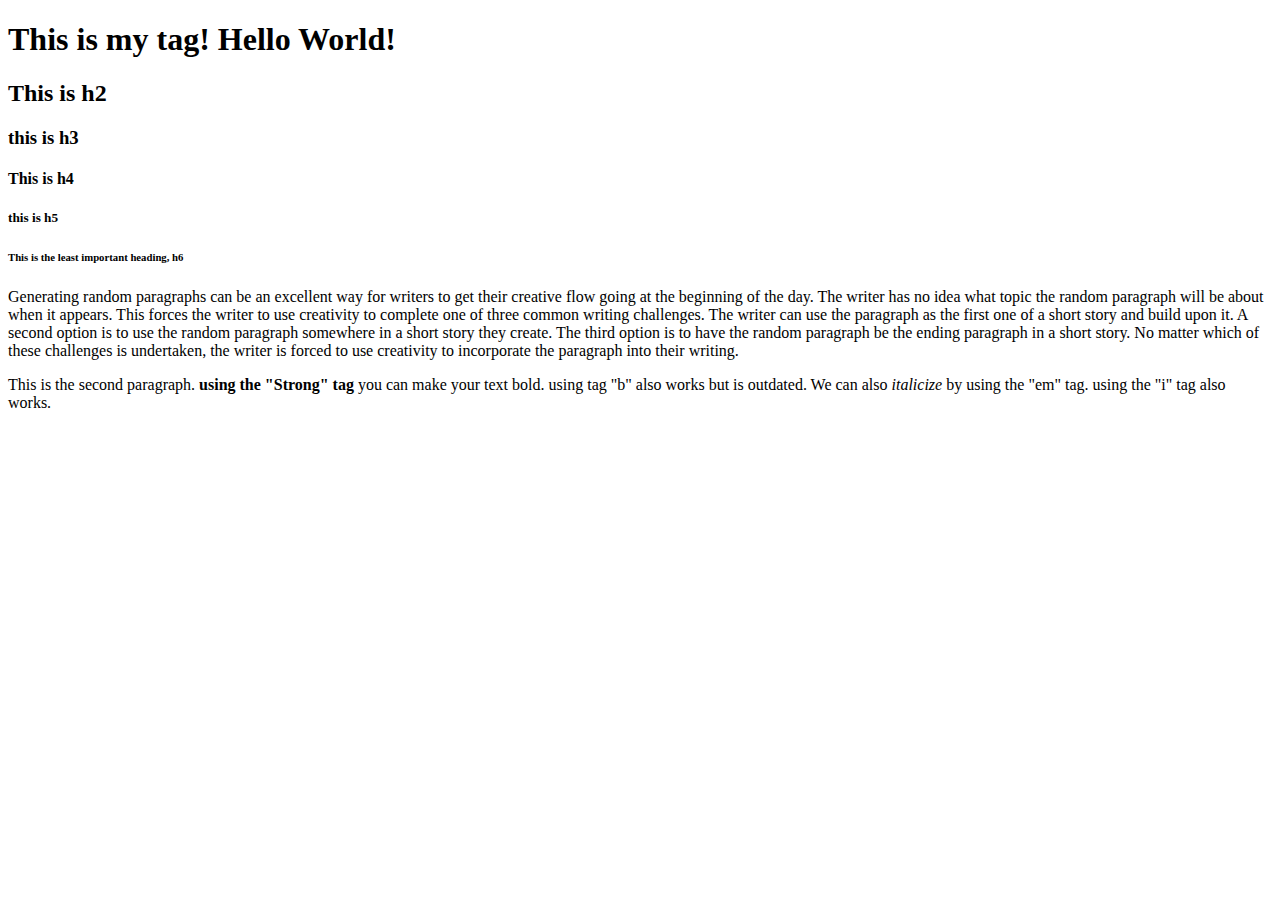
<file: index.html>
<!DOCTYPE html>
<html lang="en">
<head>
    <!-- metadata goes in the head -->
    <meta charset="UTF-8">
    <meta name="viewport" content="width=device-width, initial-scale=1.0">
    <title>My first Website, This is the title on top</title>
</head>
<body>
    <!-- comment -->
    <!-- content goes in the body-->
    <h1> This is my tag! Hello World!</h1>
    <h2>This is h2</h2>
    <h3> this is h3 </h3>
    <h4> This is h4</h4>
    <h5> this is h5</h5>
    <h6> This is the least important heading, h6 </h6>

    <p> Generating random paragraphs can be an excellent way for writers 
        to get their creative flow going at the beginning of the day. 
        The writer has no idea what topic the random paragraph will be about
         when it appears. This forces the writer to use creativity to complete 
         one of three common writing challenges. 
         The writer can use the paragraph as the first one of 
         a short story and build upon it. A second option is to use the random 
         paragraph somewhere in a short story they create. The third option is 
         to have the random paragraph be the ending paragraph in a short story. 
         No matter which of these challenges is undertaken, the writer is forced
          to use creativity to incorporate the paragraph 
          into their writing.</p>

          <p> This is the second paragraph. <strong> using the "Strong" tag</strong>
            you can make your text bold. using tag "b" also works but is outdated.
            We can also <em> italicize</em> by using the "em" tag. using the "i" tag
            also works. 
                  
          </p>

</body>
</html>
</file>
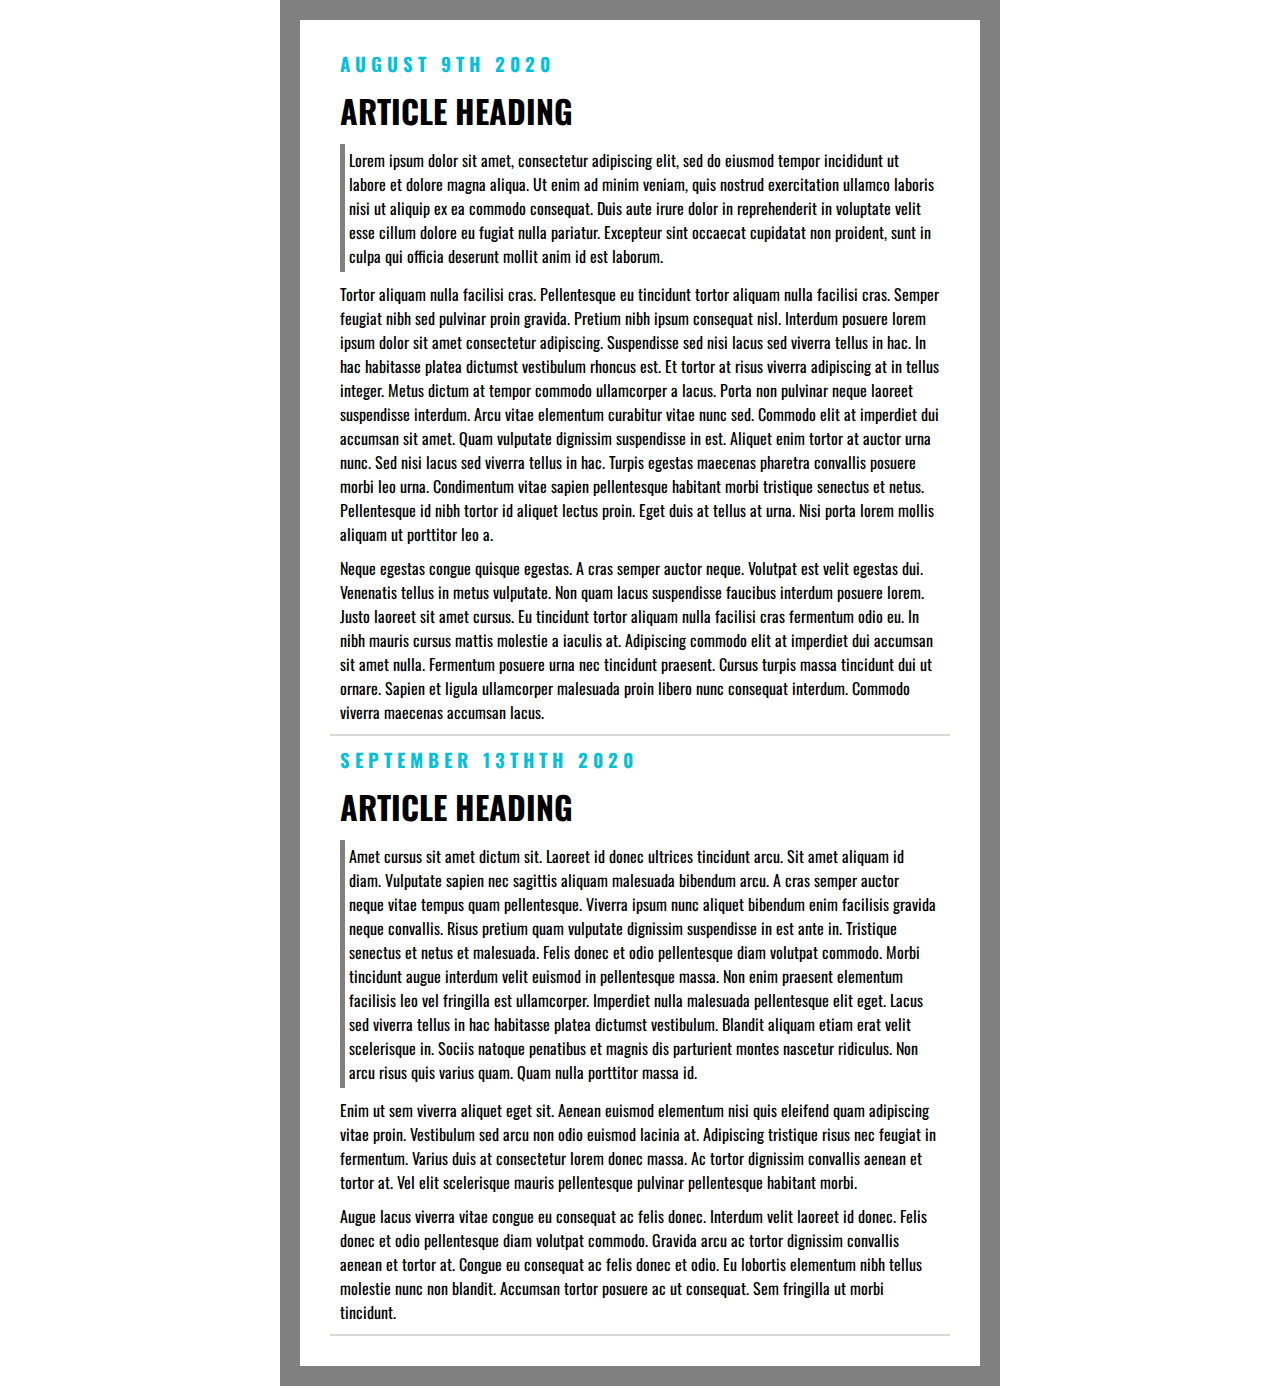
<file: blogtemplate.html>
<!DOCTYPE html>
<html lang="en">
<head>
    <meta charset="UTF-8">
    <meta name="viewport" content="width=device-width, initial-scale=1.0">
    <link href="blogtemplate.css" rel="stylesheet">
    <link href="https://fonts.googleapis.com/css2?family=Oswald&display=swap" rel="stylesheet">
    <title>BLog Template</title>
</head>
<body>
    
    
    <div>
        <h3> August 9th 2020</h3>
        <h1>Article heading</h1>
        <p>Lorem ipsum dolor sit amet, consectetur adipiscing elit, sed do eiusmod tempor incididunt ut labore et dolore magna aliqua. Ut enim ad minim veniam, quis nostrud exercitation ullamco laboris nisi ut aliquip ex ea commodo consequat. Duis aute irure dolor in reprehenderit in voluptate velit esse cillum dolore eu fugiat nulla pariatur. Excepteur sint occaecat cupidatat non proident, sunt in culpa qui officia deserunt mollit anim id est laborum.</p>
        <p>Tortor aliquam nulla facilisi cras. Pellentesque eu tincidunt tortor aliquam nulla facilisi cras. Semper feugiat nibh sed pulvinar proin gravida. Pretium nibh ipsum consequat nisl. Interdum posuere lorem ipsum dolor sit amet consectetur adipiscing. Suspendisse sed nisi lacus sed viverra tellus in hac. In hac habitasse platea dictumst vestibulum rhoncus est. Et tortor at risus viverra adipiscing at in tellus integer. Metus dictum at tempor commodo ullamcorper a lacus. Porta non pulvinar neque laoreet suspendisse interdum. Arcu vitae elementum curabitur vitae nunc sed. Commodo elit at imperdiet dui accumsan sit amet. Quam vulputate dignissim suspendisse in est. Aliquet enim tortor at auctor urna nunc. Sed nisi lacus sed viverra tellus in hac. Turpis egestas maecenas pharetra convallis posuere morbi leo urna. Condimentum vitae sapien pellentesque habitant morbi tristique senectus et netus. Pellentesque id nibh tortor id aliquet lectus proin. Eget duis at tellus at urna. Nisi porta lorem mollis aliquam ut porttitor leo a.</p>
        <p>Neque egestas congue quisque egestas. A cras semper auctor neque. Volutpat est velit egestas dui. Venenatis tellus in metus vulputate. Non quam lacus suspendisse faucibus interdum posuere lorem. Justo laoreet sit amet cursus. Eu tincidunt tortor aliquam nulla facilisi cras fermentum odio eu. In nibh mauris cursus mattis molestie a iaculis at. Adipiscing commodo elit at imperdiet dui accumsan sit amet nulla. Fermentum posuere urna nec tincidunt praesent. Cursus turpis massa tincidunt dui ut ornare. Sapien et ligula ullamcorper malesuada proin libero nunc consequat interdum. Commodo viverra maecenas accumsan lacus.</p>
    </div>

    
    <div>
        <h3> September 13thth 2020</h3>
        <h1>Article heading</h1>
        <p>Amet cursus sit amet dictum sit. Laoreet id donec ultrices tincidunt arcu. Sit amet aliquam id diam. Vulputate sapien nec sagittis aliquam malesuada bibendum arcu. A cras semper auctor neque vitae tempus quam pellentesque. Viverra ipsum nunc aliquet bibendum enim facilisis gravida neque convallis. Risus pretium quam vulputate dignissim suspendisse in est ante in. Tristique senectus et netus et malesuada. Felis donec et odio pellentesque diam volutpat commodo. Morbi tincidunt augue interdum velit euismod in pellentesque massa. Non enim praesent elementum facilisis leo vel fringilla est ullamcorper. Imperdiet nulla malesuada pellentesque elit eget. Lacus sed viverra tellus in hac habitasse platea dictumst vestibulum. Blandit aliquam etiam erat velit scelerisque in. Sociis natoque penatibus et magnis dis parturient montes nascetur ridiculus. Non arcu risus quis varius quam. Quam nulla porttitor massa id.</p>
        <p>Enim ut sem viverra aliquet eget sit. Aenean euismod elementum nisi quis eleifend quam adipiscing vitae proin. Vestibulum sed arcu non odio euismod lacinia at. Adipiscing tristique risus nec feugiat in fermentum. Varius duis at consectetur lorem donec massa. Ac tortor dignissim convallis aenean et tortor at. Vel elit scelerisque mauris pellentesque pulvinar pellentesque habitant morbi. </p>
        <p> Augue lacus viverra vitae congue eu consequat ac felis donec. Interdum velit laoreet id donec. Felis donec et odio pellentesque diam volutpat commodo. Gravida arcu ac tortor dignissim convallis aenean et tortor at. Congue eu consequat ac felis donec et odio. Eu lobortis elementum nibh tellus molestie nunc non blandit. Accumsan tortor posuere ac ut consequat. Sem fringilla ut morbi tincidunt.</p>
    </div>
    
    
</body>
</html>
</file>
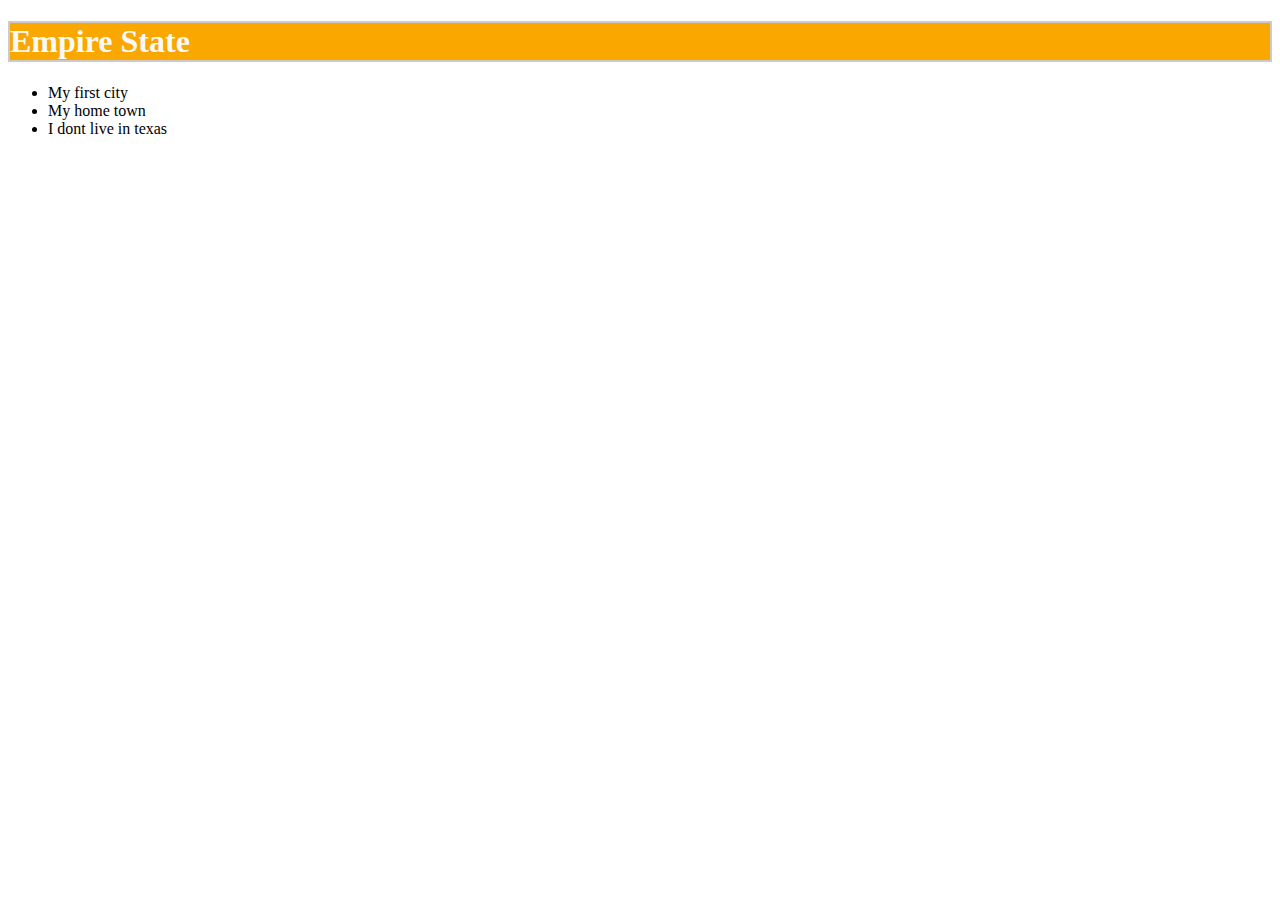
<file: pagewithbackground.html>
<!DOCTYPE html>
<html lang="en">
<head>
    <meta charset="UTF-8">
    <meta name="viewport" content="width=device-width, initial-scale=1.0">
    <link rel="stylesheet" type="text/css" href="style.css">
    <title>Document</title>
</head>
<body>

    <h1> Empire State</h1>

    <ul>
        <li class="purp"> My first city</li>
        <li class="purp"> My home town</li>
        <li id="dontlive"> I dont live in texas</li>
    </ul>
    
</body>
</html>
</file>
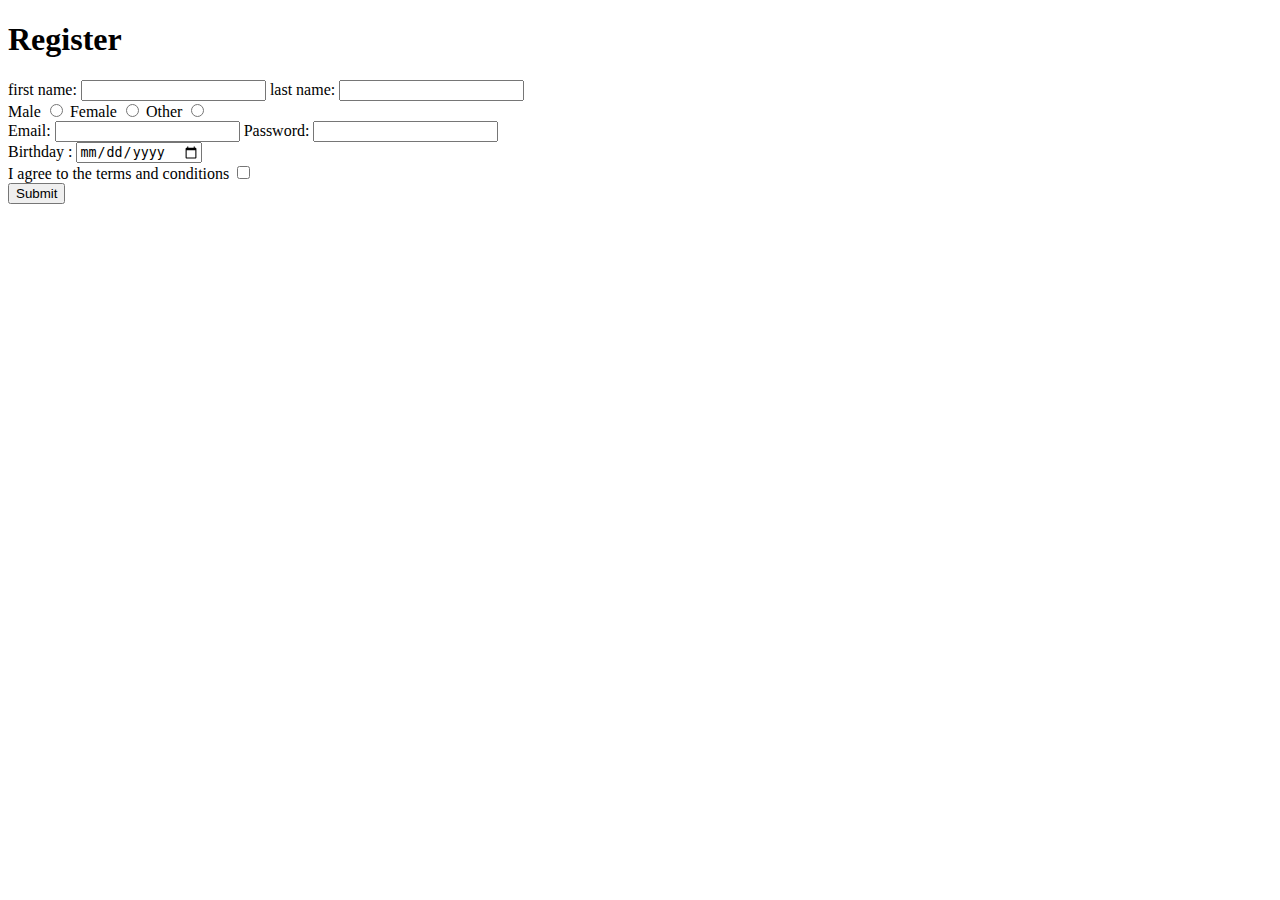
<file: registrationPage.html>
<!DOCTYPE html>
<html lang="en">
<head>
    <meta charset="UTF-8">
    <meta name="viewport" content="width=device-width, initial-scale=1.0">
    <title>Registration Page</title>
</head>
<body>

    <h1> Register </h1> 
    <form action="https://www.google.com/" method ="get">
        <div>
            <label for="firstname"> first name: </label>
            <input id="firstname" type="text" required>
    
            <label for="lastname"> last name: </label>
            <input id="lastname" type = "text" required>
        </div>
       

        <div>
            <label for="male"> Male </label>
            <input name = "gender" value = "Male" type="radio" id="male">
    
            <label for="female"> Female </label>
            <input name = "gender" value = "Female" type="radio" id="female">
    
            <label for="other"> Other </label>
            <input name = "gender" value = "other" type="radio" id="other">
        </div>
      


        <div>
            <label for="email">Email:</label>
            <input id="email" type = "email" required>
    
            <label for="password">Password:</label>
            <input id="password" type = "password"  pattern=".{8,15}" title="Must me 8 - 15 letters" required>
        </div>

        <div>
            <label for="birthday"> Birthday : </label>
            <input id="birthday" type="date" required>
        </div>

        <div>
            <label for="tac"> I agree to the terms and conditions</label>
            <input id="tac" type="checkbox" required>
        </div>

        <button> Submit </button>

    </form>
    
</body>
</html>
</file>
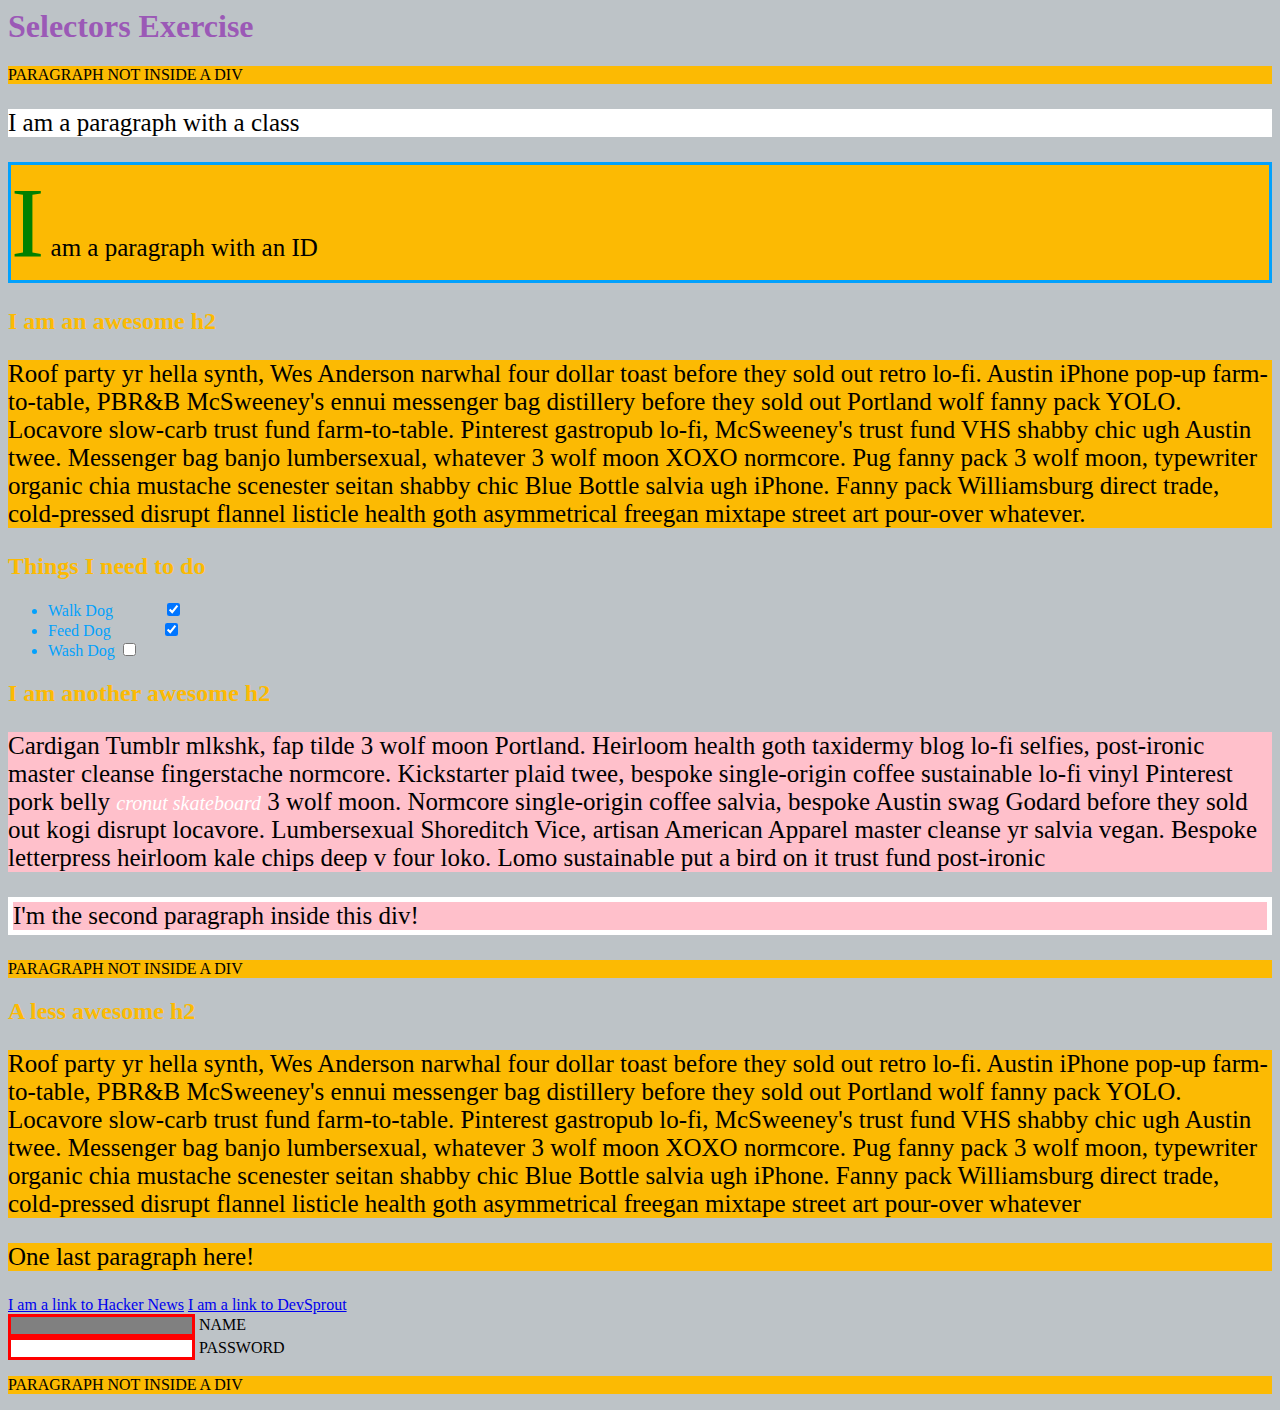
<file: selectorsExercise.html>
<html>
<head>
  <meta charset="UTF-8">
  <title>Selectors Exercise</title>
  <link rel="stylesheet" type="text/css" href="selectors.css">
</head>
<body>
  <h1>Selectors Exercise</h1>

<p>PARAGRAPH NOT INSIDE A DIV</p>

<div>
  <p class="hello">I am a paragraph with a class</p>
  <p id="special">I am a paragraph with an ID</p>

  <h2>I am an awesome h2</h2>
  
  
  <p>Roof party yr hella synth, Wes Anderson narwhal four dollar toast before they sold out retro lo-fi. Austin iPhone pop-up farm-to-table, PBR&B McSweeney's ennui messenger bag distillery before they sold out Portland wolf fanny pack YOLO. Locavore slow-carb trust fund farm-to-table. Pinterest gastropub lo-fi, McSweeney's trust fund VHS shabby chic ugh Austin twee. Messenger bag banjo lumbersexual, whatever 3 wolf moon XOXO normcore. Pug fanny pack 3 wolf moon, typewriter organic chia mustache scenester seitan shabby chic Blue Bottle salvia ugh iPhone. Fanny pack Williamsburg direct trade, cold-pressed disrupt flannel listicle health goth asymmetrical freegan mixtape street art pour-over whatever.</p>

</div>

<div>
  <h2>Things I need to do</h2>

  <ul>
    <li>Walk Dog <input type="checkbox" checked> </li>
    <li>Feed Dog <input type="checkbox" checked> </li>
    <li>Wash Dog <input type="checkbox"></li>
  </ul>
</div>

<div>
  <h2>I am another awesome h2</h2>

  <p>Cardigan Tumblr mlkshk, fap tilde 3 wolf moon Portland. Heirloom health goth taxidermy blog lo-fi selfies, post-ironic master cleanse fingerstache normcore. Kickstarter plaid twee, bespoke single-origin coffee sustainable lo-fi vinyl Pinterest pork belly <em>cronut skateboard</em> 3 wolf moon. Normcore single-origin coffee salvia, bespoke Austin swag Godard before they sold out kogi disrupt locavore. Lumbersexual Shoreditch Vice, artisan American Apparel master cleanse yr salvia vegan. Bespoke letterpress heirloom kale chips deep v four loko. Lomo sustainable put a bird on it trust fund post-ironic</p>

  <p>I'm the second paragraph inside this div!</p>
</div>

<p>PARAGRAPH NOT INSIDE A DIV</p>


<div>
  <h2>A less awesome h2</h2>

  <p>Roof party yr hella synth, Wes Anderson narwhal four dollar toast before they sold out retro lo-fi. Austin iPhone pop-up farm-to-table, PBR&B McSweeney's ennui messenger bag distillery before they sold out Portland wolf fanny pack YOLO. Locavore slow-carb trust fund farm-to-table. Pinterest gastropub lo-fi, McSweeney's trust fund VHS shabby chic ugh Austin twee. Messenger bag banjo lumbersexual, whatever 3 wolf moon XOXO normcore. Pug fanny pack 3 wolf moon, typewriter organic chia mustache scenester seitan shabby chic Blue Bottle salvia ugh iPhone. Fanny pack Williamsburg direct trade, cold-pressed disrupt flannel listicle health goth asymmetrical freegan mixtape street art pour-over whatever</p>

  <p>One last paragraph here!</p>

  <a href="https://news.ycombinator.com/">I am a link to Hacker News</a>
  <a href="https://www.devsprout.io">I am a link to DevSprout</a>
  <br>

  <input type="text" name="name" /><label> Name</label><br/>
  <input type="password" name="password" /><label> Password</label><br/>

</div>

<p>PARAGRAPH NOT INSIDE A DIV</p>

</body>
</html>
</file>
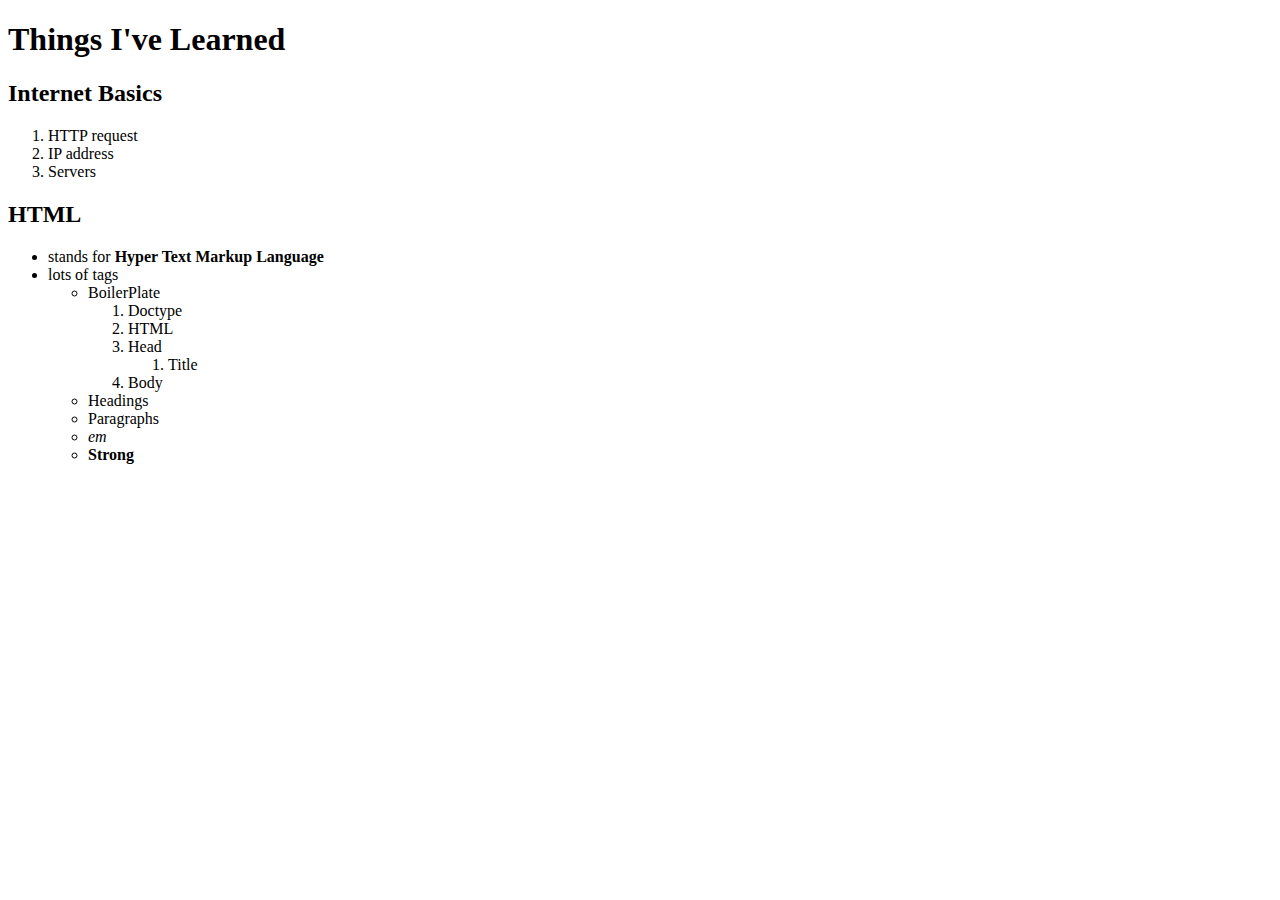
<file: whatiLearned.html>
<!DOCTYPE html>
<html lang="en">
<head>
    <meta charset="UTF-8">
    <meta name="viewport" content="width=device-width, initial-scale=1.0">
    <title>What I Learned</title>
</head>
<body>
    <h1> Things I've Learned</h1>
    <h2> Internet Basics</h2>
    <ol>
        <li>HTTP request</li>
        <li>IP address</li>
        <li>Servers</li>
    </ol>

    <h2> HTML</h2>
    <ul>
        <li>stands for <strong> Hyper Text Markup Language </strong> </li>
        <li>lots of tags
            <ul> 
                <li>BoilerPlate
                    <ol>
                        <li>Doctype</li>
                        <li>HTML</li>
                        <li>Head
                            <ol> 
                                <li>Title</li>
                            </ol>
                        </li>
                        <li>Body</li>
                    </ol>
                </li>
                <li> Headings</li>
                <li>Paragraphs</li>
                <li> <em> em </em> </li>
                <li> <strong> Strong </strong></li>
            </ul>
        </li>
</body>
</html>
</file>
<file: blogtemplate.css>
body{
    border: solid 20px gray;
    padding: 20px;
    margin: auto;
    width: 50%;
    font-family: 'Oswald', sans-serif;
}

h1{
    text-transform: uppercase;
    margin: 10px;
}
h3{
    text-transform: uppercase;
    margin: 10px;
    color: #04c1d9;
    letter-spacing: 5px;
}
p{
    margin: 10px;
}

div{
    margin: 10px;
    border-bottom: 2px solid #dbdad5;
    
}

p:nth-of-type(1){
    border-left: gray 5px solid;
    padding: 4px
}
</file>
<file: style.css>
h1{
    color: #faf9f7;
    background-color: #faa700; 
    border: #cccbca solid 2px; /*  the border must have a color, style and width */
}

body{
    background-image: url(https://www.pixelstalk.net/wp-content/uploads/2016/06/NYC-Wallpapers-HD.jpg);
    background-size: cover;
}
</file>
<file: selectors.css>
/* Style the HTML elements according to the following instructions. 
DO NOT ALTER THE EXISTING HTML TO DO THIS.  WRITE ONLY CSS!

/* Give the <body> element a background of #bdc3c7*/

body{
    background-color: #bdc3c7;
}

/* Make the <h1> element #9b59b6*/

h1{
    color: #9b59b6;
}

/* Make all <h2> elements orange */

h2{
    color: #fcba03;
}

/* Make all <li> elements blue(pick your own hexadecimal blue)*/ 

li{
    color: #03a1fc;
}

/*Change the background on every paragraph to be yellow*/

p{
    background-color: #fcba03;
}


/*Make all inputs have a 3px red border*/

input{
    border-width: 3px;
    border-style: solid;
    border-color: red;
}

/* Give everything with the class 'hello' a white background*/

.hello{
    background-color: white;
}

/* Give the element with id 'special' a 2px solid blue border(pick your own rgb blue)*/

#special{
    border: 3px solid #03a1fc;
}
/*Make all the <p>'s that are nested inside of divs 25px font(font-size: 25px)*/

div p {
    font-size: 25px;
} 


/*Make only inputs with type 'text' have a gray background*/

input[type="text"]{
    background-color: gray;
}

/* Give both <p>'s inside the 3rd <div> a pink background*/

div:nth-of-type(3) p {
    background-color: pink;
}

/* Give the 2nd <p> inside the 3rd <div> a 5px white border*/
div:nth-of-type(3) p:nth-of-type(2){
    border-width: 5px;
    border-style: solid;
    border-color: white;
}

/* Make the <em> in the 3rd <div> element white and 20px font(font-size:20px)*/
div:nth-of-type(3) em{
    color: white;
    font-size: 20px;
}


/*BONUS CHALLENGES*/
/*You may need to research some other selectors and properties*/

/*Make all "checked" checkboxes have a left margin of 50px(margin-left: 50px)*/

input[type="checkbox"]:checked{
    margin-left: 50px;
}

/* Make the <label> elements all UPPERCASE without changing the HTML(definitely look this one up*/

label{
    text-transform: uppercase;
}

/*Make the first letter of the element with id 'special' green and 100px font size(font-size: 100)*/
#special::first-letter{
    color: green;
    font-size: 100px;
}

/*Make the <h1> element's color change to blue when hovered over */

h1:hover{
    color: blue;
}

/*Make the <a> element's that have been visited gray */

a:visited{
    color:gray;
}
</file>
